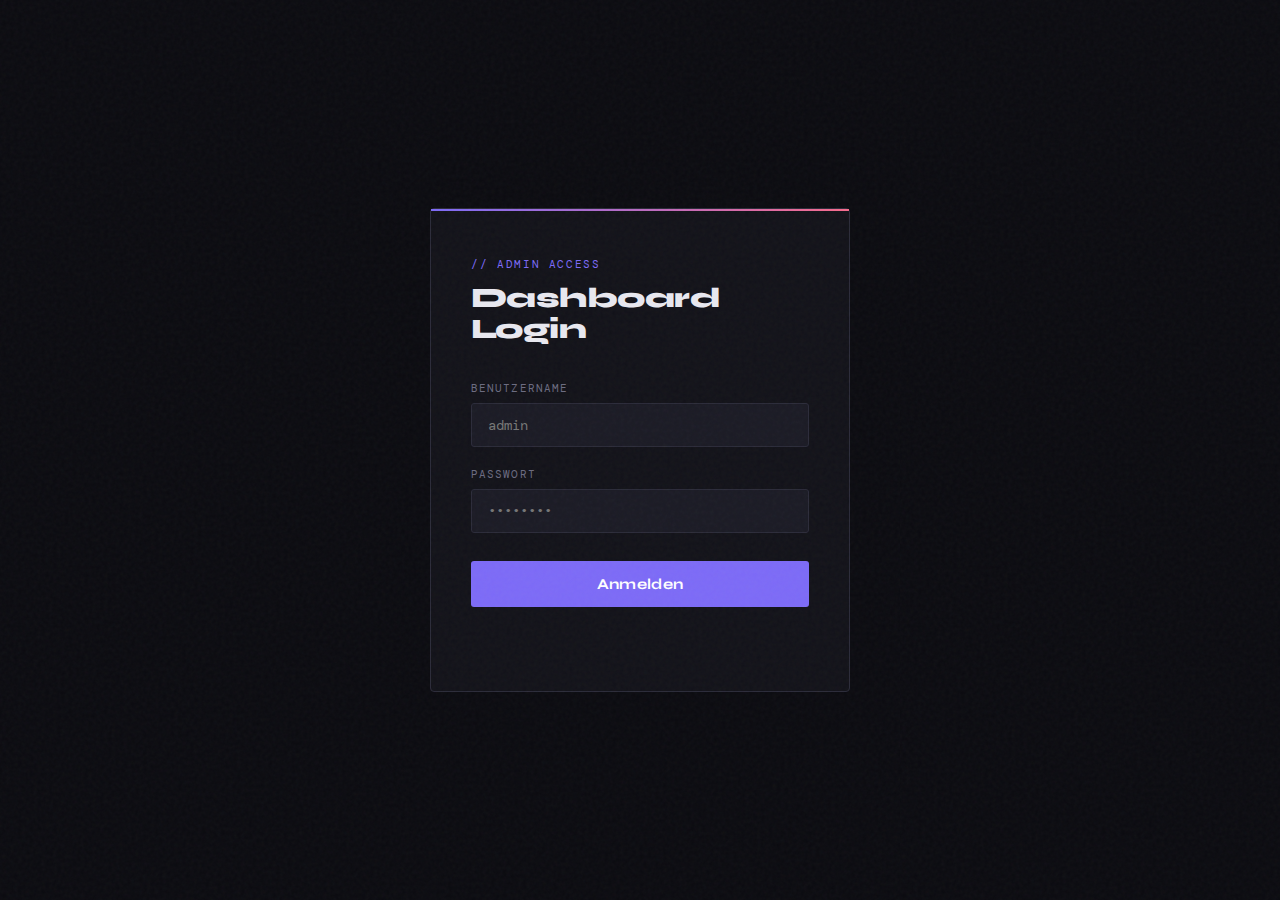
<file: Portfolio/admin-dashboard.html>
<!DOCTYPE html>
<html lang="de">
<head>
  <meta charset="UTF-8" />
  <meta name="viewport" content="width=device-width, initial-scale=1.0" />
  <title>Admin Dashboard</title>
  <link rel="preconnect" href="https://fonts.googleapis.com" />
  <link rel="preconnect" href="https://fonts.gstatic.com" crossorigin />
  <link href="https://fonts.googleapis.com/css2?family=DM+Mono:wght@400;500&family=Syne:wght@400;600;700;800&display=swap" rel="stylesheet" />

  <style>
    :root {
      --bg: #0a0a0f;
      --surface: #111118;
      --surface2: #1a1a24;
      --border: #2a2a38;
      --accent: #7c6af7;
      --accent2: #f76a8c;
      --text: #e8e8f0;
      --muted: #6b6b80;
      --success: #4ade80;
      --danger: #f76a8c;
      --mono: 'DM Mono', monospace;
      --sans: 'Syne', sans-serif;
    }

    *, *::before, *::after { box-sizing: border-box; margin: 0; padding: 0; }

    body {
      font-family: var(--sans);
      background: var(--bg);
      color: var(--text);
      min-height: 100vh;
      overflow-x: hidden;
    }

    /* ─── NOISE OVERLAY ─── */
    body::before {
      content: '';
      position: fixed; inset: 0;
      background-image: url("data:image/svg+xml,%3Csvg viewBox='0 0 256 256' xmlns='http://www.w3.org/2000/svg'%3E%3Cfilter id='noise'%3E%3CfeTurbulence type='fractalNoise' baseFrequency='0.9' numOctaves='4' stitchTiles='stitch'/%3E%3C/filter%3E%3Crect width='100%25' height='100%25' filter='url(%23noise)' opacity='0.04'/%3E%3C/svg%3E");
      pointer-events: none; z-index: 9999;
    }

    /* ─── LOGIN SCREEN ─── */
    #login-screen {
      position: fixed; inset: 0;
      display: flex; align-items: center; justify-content: center;
      background: var(--bg);
      z-index: 100;
      transition: opacity 0.6s ease, transform 0.6s ease;
    }
    #login-screen.hidden {
      opacity: 0; transform: scale(1.04); pointer-events: none;
    }

    .login-card {
      width: 100%; max-width: 420px;
      padding: 48px 40px;
      background: var(--surface);
      border: 1px solid var(--border);
      border-radius: 4px;
      position: relative;
      animation: fadeUp 0.7s ease both;
    }
    .login-card::before {
      content: '';
      position: absolute; top: 0; left: 0; right: 0; height: 2px;
      background: linear-gradient(90deg, var(--accent), var(--accent2));
    }

    @keyframes fadeUp {
      from { opacity: 0; transform: translateY(24px); }
      to   { opacity: 1; transform: translateY(0); }
    }

    .login-tag {
      font-family: var(--mono);
      font-size: 11px;
      letter-spacing: 0.15em;
      color: var(--accent);
      text-transform: uppercase;
      margin-bottom: 12px;
    }
    .login-title {
      font-size: 28px; font-weight: 800;
      line-height: 1.1; margin-bottom: 36px;
      letter-spacing: -0.02em;
    }

    .field { margin-bottom: 20px; }
    .field label {
      display: block;
      font-family: var(--mono); font-size: 11px;
      letter-spacing: 0.1em; text-transform: uppercase;
      color: var(--muted); margin-bottom: 8px;
    }
    .field input {
      width: 100%; padding: 12px 16px;
      background: var(--surface2); border: 1px solid var(--border);
      border-radius: 3px; color: var(--text);
      font-family: var(--mono); font-size: 14px;
      outline: none; transition: border-color 0.2s;
    }
    .field input:focus { border-color: var(--accent); }

    .btn-primary {
      width: 100%; padding: 14px;
      background: var(--accent); border: none;
      border-radius: 3px; color: #fff;
      font-family: var(--sans); font-size: 15px; font-weight: 700;
      cursor: pointer; letter-spacing: 0.02em;
      transition: background 0.2s, transform 0.1s;
      margin-top: 8px;
    }
    .btn-primary:hover { background: #9385f9; }
    .btn-primary:active { transform: scale(0.98); }
    .btn-primary:disabled { opacity: 0.5; cursor: not-allowed; }

    #login-error {
      font-family: var(--mono); font-size: 12px;
      color: var(--danger); margin-top: 16px;
      text-align: center; min-height: 20px;
    }

    /* ─── DASHBOARD ─── */
    #dashboard {
      display: none;
      min-height: 100vh;
      animation: fadeIn 0.5s ease both;
    }
    #dashboard.visible { display: block; }

    @keyframes fadeIn {
      from { opacity: 0; } to { opacity: 1; }
    }

    /* ─── HEADER ─── */
    header {
      position: sticky; top: 0; z-index: 50;
      background: rgba(10,10,15,0.85);
      backdrop-filter: blur(12px);
      border-bottom: 1px solid var(--border);
      padding: 0 32px;
      display: flex; align-items: center; justify-content: space-between;
      height: 64px;
    }
    .header-logo {
      font-size: 18px; font-weight: 800;
      letter-spacing: -0.03em;
      display: flex; align-items: center; gap: 10px;
    }
    .logo-dot {
      width: 8px; height: 8px; border-radius: 50%;
      background: var(--accent);
      box-shadow: 0 0 8px var(--accent);
      animation: pulse 2s ease infinite;
    }
    @keyframes pulse {
      0%,100% { opacity: 1; } 50% { opacity: 0.4; }
    }
    .header-right { display: flex; align-items: center; gap: 16px; }
    .header-user {
      font-family: var(--mono); font-size: 12px;
      color: var(--muted); letter-spacing: 0.05em;
    }
    .btn-logout {
      padding: 7px 16px;
      background: transparent; border: 1px solid var(--border);
      border-radius: 3px; color: var(--muted);
      font-family: var(--mono); font-size: 12px;
      cursor: pointer; letter-spacing: 0.05em;
      transition: border-color 0.2s, color 0.2s;
    }
    .btn-logout:hover { border-color: var(--danger); color: var(--danger); }

    /* ─── MAIN LAYOUT ─── */
    main { max-width: 1200px; margin: 0 auto; padding: 40px 32px; }

    /* ─── STATS ROW ─── */
    .stats-row {
      display: grid; grid-template-columns: repeat(3, 1fr);
      gap: 16px; margin-bottom: 40px;
    }
    .stat-card {
      background: var(--surface); border: 1px solid var(--border);
      border-radius: 4px; padding: 24px 28px;
      position: relative; overflow: hidden;
      animation: fadeUp 0.5s ease both;
    }
    .stat-card:nth-child(1) { animation-delay: 0.05s; }
    .stat-card:nth-child(2) { animation-delay: 0.1s; }
    .stat-card:nth-child(3) { animation-delay: 0.15s; }
    .stat-card::after {
      content: '';
      position: absolute; bottom: 0; left: 0; right: 0; height: 1px;
      background: linear-gradient(90deg, transparent, var(--accent), transparent);
      opacity: 0.4;
    }
    .stat-label {
      font-family: var(--mono); font-size: 11px;
      letter-spacing: 0.12em; text-transform: uppercase;
      color: var(--muted); margin-bottom: 10px;
    }
    .stat-value {
      font-size: 40px; font-weight: 800;
      letter-spacing: -0.04em; line-height: 1;
      background: linear-gradient(135deg, var(--text), var(--muted));
      -webkit-background-clip: text; -webkit-text-fill-color: transparent;
      background-clip: text;
    }

    /* ─── MESSAGES PANEL ─── */
    .panel-header {
      display: flex; align-items: center; justify-content: space-between;
      margin-bottom: 20px;
    }
    .panel-title {
      font-size: 20px; font-weight: 700; letter-spacing: -0.02em;
    }
    .panel-actions { display: flex; gap: 12px; align-items: center; }

    .search-box {
      padding: 8px 14px;
      background: var(--surface2); border: 1px solid var(--border);
      border-radius: 3px; color: var(--text);
      font-family: var(--mono); font-size: 13px;
      outline: none; width: 220px;
      transition: border-color 0.2s;
    }
    .search-box:focus { border-color: var(--accent); }
    .search-box::placeholder { color: var(--muted); }

    .btn-refresh {
      padding: 8px 16px;
      background: var(--surface2); border: 1px solid var(--border);
      border-radius: 3px; color: var(--text);
      font-family: var(--mono); font-size: 12px;
      cursor: pointer; letter-spacing: 0.05em;
      transition: border-color 0.2s, color 0.2s;
      display: flex; align-items: center; gap: 6px;
    }
    .btn-refresh:hover { border-color: var(--accent); color: var(--accent); }
    .btn-refresh svg { width: 14px; height: 14px; }

    /* ─── MESSAGES TABLE ─── */
    .messages-container {
      background: var(--surface); border: 1px solid var(--border);
      border-radius: 4px; overflow: hidden;
      animation: fadeUp 0.5s ease 0.2s both;
    }

    #messages-list { width: 100%; }

    .message-item {
      border-bottom: 1px solid var(--border);
      transition: background 0.15s;
      cursor: pointer;
    }
    .message-item:last-child { border-bottom: none; }
    .message-item:hover { background: rgba(124,106,247,0.05); }

    .message-header {
      display: grid;
      grid-template-columns: 1fr 200px 160px 60px;
      align-items: center;
      padding: 16px 24px; gap: 16px;
    }
    .message-name { font-weight: 700; font-size: 15px; }
    .message-email {
      font-family: var(--mono); font-size: 12px;
      color: var(--muted); overflow: hidden;
      text-overflow: ellipsis; white-space: nowrap;
    }
    .message-date {
      font-family: var(--mono); font-size: 11px;
      color: var(--muted); letter-spacing: 0.03em;
    }

    .btn-delete {
      background: transparent; border: 1px solid transparent;
      border-radius: 3px; padding: 6px 10px;
      color: var(--muted); cursor: pointer; font-size: 16px;
      transition: border-color 0.2s, color 0.2s, background 0.2s;
      line-height: 1;
    }
    .btn-delete:hover {
      border-color: var(--danger); color: var(--danger);
      background: rgba(247,106,140,0.08);
    }

    /* ─── MESSAGE EXPAND ─── */
    .message-body {
      display: none; padding: 0 24px 20px;
      border-top: 1px solid var(--border);
      background: var(--surface2);
    }
    .message-body.open { display: block; }
    .message-body p {
      font-size: 14px; line-height: 1.7;
      color: #c8c8d8; padding-top: 16px;
      white-space: pre-wrap; word-break: break-word;
    }
    .message-body-label {
      font-family: var(--mono); font-size: 10px;
      letter-spacing: 0.15em; text-transform: uppercase;
      color: var(--muted); padding-top: 16px;
    }

    /* ─── EMPTY / LOADING ─── */
    .empty-state {
      text-align: center; padding: 64px 24px;
      color: var(--muted);
    }
    .empty-state .icon { font-size: 40px; margin-bottom: 16px; }
    .empty-state p { font-family: var(--mono); font-size: 13px; }

    .spinner {
      width: 28px; height: 28px; margin: 48px auto;
      border: 2px solid var(--border);
      border-top-color: var(--accent);
      border-radius: 50%;
      animation: spin 0.7s linear infinite;
      display: block;
    }
    @keyframes spin { to { transform: rotate(360deg); } }

    /* ─── TOAST ─── */
    #toast {
      position: fixed; bottom: 28px; right: 28px;
      background: var(--surface2); border: 1px solid var(--border);
      border-radius: 4px; padding: 14px 20px;
      font-family: var(--mono); font-size: 13px;
      color: var(--text); z-index: 200;
      transform: translateY(80px); opacity: 0;
      transition: transform 0.3s ease, opacity 0.3s ease;
      display: flex; align-items: center; gap: 10px;
    }
    #toast.show { transform: translateY(0); opacity: 1; }
    #toast.success { border-color: var(--success); color: var(--success); }
    #toast.error   { border-color: var(--danger);  color: var(--danger); }

    /* ─── CONFIG PANEL ─── */
    .config-banner {
      background: var(--surface2); border: 1px solid var(--border);
      border-radius: 4px; padding: 16px 24px;
      margin-bottom: 24px; font-family: var(--mono); font-size: 12px;
      color: var(--muted); display: flex; align-items: center; gap: 16px;
      flex-wrap: wrap;
    }
    .config-banner label { color: var(--accent); }
    .config-input {
      background: var(--bg); border: 1px solid var(--border);
      border-radius: 3px; padding: 6px 12px;
      color: var(--text); font-family: var(--mono); font-size: 12px;
      outline: none; width: 300px;
    }
    .config-input:focus { border-color: var(--accent); }
    .btn-save-config {
      padding: 6px 14px; background: var(--accent); border: none;
      border-radius: 3px; color: #fff; font-family: var(--mono);
      font-size: 12px; cursor: pointer; letter-spacing: 0.05em;
    }

    @media (max-width: 700px) {
      .stats-row { grid-template-columns: 1fr; }
      .message-header { grid-template-columns: 1fr 60px; }
      .message-email, .message-date { display: none; }
      .config-input { width: 100%; }
      main { padding: 24px 16px; }
      header { padding: 0 16px; }
    }
  </style>
</head>
<body>

<!-- ────────────────────── LOGIN ────────────────────── -->
<div id="login-screen">
  <div class="login-card">
    <div class="login-tag">// admin access</div>
    <h1 class="login-title">Dashboard<br/>Login</h1>

    <div class="field">
      <label>Benutzername</label>
      <input type="text" id="username" placeholder="admin" autocomplete="username" />
    </div>
    <div class="field">
      <label>Passwort</label>
      <input type="password" id="password" placeholder="••••••••" autocomplete="current-password" />
    </div>

    <button class="btn-primary" id="login-btn" onclick="doLogin()">Anmelden</button>
    <div id="login-error"></div>
  </div>
</div>

<!-- ────────────────────── DASHBOARD ────────────────────── -->
<div id="dashboard">
  <header>
    <div class="header-logo">
      <div class="logo-dot"></div>
      Admin Panel
    </div>
    <div class="header-right">
      <span class="header-user" id="header-user"></span>
      <button class="btn-logout" onclick="doLogout()">Abmelden</button>
    </div>
  </header>

  <main>
    <!-- API-URL Konfiguration -->
    <div class="config-banner">
      <label>API BASE URL</label>
      <input class="config-input" id="api-url-input" value="http://localhost:8080" placeholder="https://api.deinedomain.de" />
      <button class="btn-save-config" onclick="saveApiUrl()">Speichern</button>
    </div>

    <!-- Stats -->
    <div class="stats-row">
      <div class="stat-card">
        <div class="stat-label">Nachrichten gesamt</div>
        <div class="stat-value" id="stat-total">—</div>
      </div>
      <div class="stat-card">
        <div class="stat-label">Heute eingegangen</div>
        <div class="stat-value" id="stat-today">—</div>
      </div>
      <div class="stat-card">
        <div class="stat-label">Letzte 7 Tage</div>
        <div class="stat-value" id="stat-week">—</div>
      </div>
    </div>

    <!-- Messages -->
    <div class="panel-header">
      <h2 class="panel-title">Kontaktanfragen</h2>
      <div class="panel-actions">
        <input class="search-box" id="search-input" placeholder="Name oder E-Mail suchen…" oninput="filterMessages()" />
        <button class="btn-refresh" onclick="loadMessages()">
          <svg viewBox="0 0 24 24" fill="none" stroke="currentColor" stroke-width="2">
            <path d="M23 4v6h-6M1 20v-6h6"/>
            <path d="M3.51 9a9 9 0 0114.85-3.36L23 10M1 14l4.64 4.36A9 9 0 0020.49 15"/>
          </svg>
          Aktualisieren
        </button>
      </div>
    </div>

    <div class="messages-container">
      <div id="messages-list"></div>
    </div>
  </main>
</div>

<div id="toast"></div>

<script>
// ─────────────────────────────────────────
//  CONFIG
// ─────────────────────────────────────────
let API_BASE = localStorage.getItem('api_base') || 'http://localhost:8080';
let JWT_TOKEN = null;
let allMessages = [];

function saveApiUrl() {
  API_BASE = document.getElementById('api-url-input').value.trim().replace(/\/$/, '');
  localStorage.setItem('api_base', API_BASE);
  showToast('API URL gespeichert', 'success');
  if (JWT_TOKEN) loadMessages();
}

// ─────────────────────────────────────────
//  AUTH
// ─────────────────────────────────────────
async function doLogin() {
  const btn = document.getElementById('login-btn');
  const errorEl = document.getElementById('login-error');
  const username = document.getElementById('username').value.trim();
  const password = document.getElementById('password').value;

  errorEl.textContent = '';
  if (!username || !password) {
    errorEl.textContent = 'Bitte alle Felder ausfüllen.';
    return;
  }

  btn.disabled = true;
  btn.textContent = 'Anmelden…';

  try {
    const res = await fetch(`${API_BASE}/api/admin/login`, {
      method: 'POST',
      headers: { 'Content-Type': 'application/json' },
      body: JSON.stringify({ username, password })
    });

    if (!res.ok) {
      const data = await res.json().catch(() => ({}));
      throw new Error(data.error || 'Ungültige Anmeldedaten');
    }

    const data = await res.json();
    JWT_TOKEN = data.token;
    sessionStorage.setItem('jwt', JWT_TOKEN);
    sessionStorage.setItem('admin_user', username);

    // UI transition
    document.getElementById('header-user').textContent = username;
    document.getElementById('api-url-input').value = API_BASE;
    document.getElementById('login-screen').classList.add('hidden');
    document.getElementById('dashboard').classList.add('visible');

    loadMessages();
  } catch (err) {
    errorEl.textContent = err.message || 'Verbindungsfehler – Backend erreichbar?';
  } finally {
    btn.disabled = false;
    btn.textContent = 'Anmelden';
  }
}

function doLogout() {
  JWT_TOKEN = null;
  sessionStorage.clear();
  document.getElementById('login-screen').classList.remove('hidden');
  document.getElementById('dashboard').classList.remove('visible');
  document.getElementById('username').value = '';
  document.getElementById('password').value = '';
  document.getElementById('login-error').textContent = '';
  allMessages = [];
}

// Re-attach on Enter key
document.addEventListener('DOMContentLoaded', () => {
  document.getElementById('api-url-input').value = API_BASE;

  ['username', 'password'].forEach(id => {
    document.getElementById(id).addEventListener('keydown', e => {
      if (e.key === 'Enter') doLogin();
    });
  });

  // restore session
  const saved = sessionStorage.getItem('jwt');
  if (saved) {
    JWT_TOKEN = saved;
    const user = sessionStorage.getItem('admin_user') || 'admin';
    document.getElementById('header-user').textContent = user;
    document.getElementById('api-url-input').value = API_BASE;
    document.getElementById('login-screen').classList.add('hidden');
    document.getElementById('dashboard').classList.add('visible');
    loadMessages();
  }
});

// ─────────────────────────────────────────
//  MESSAGES
// ─────────────────────────────────────────
async function loadMessages() {
  const list = document.getElementById('messages-list');
  list.innerHTML = '<span class="spinner"></span>';

  try {
    const res = await fetch(`${API_BASE}/api/contact`, {
      headers: { 'Authorization': `Bearer ${JWT_TOKEN}` }
    });

    if (res.status === 401 || res.status === 403) {
      doLogout();
      showToast('Sitzung abgelaufen – bitte erneut anmelden', 'error');
      return;
    }
    if (!res.ok) throw new Error('Ladefehler ' + res.status);

    allMessages = await res.json();
    updateStats(allMessages);
    renderMessages(allMessages);
  } catch (err) {
    list.innerHTML = `
      <div class="empty-state">
        <div class="icon">⚡</div>
        <p>Fehler: ${err.message}</p>
      </div>`;
    showToast(err.message, 'error');
  }
}

function updateStats(msgs) {
  const now = new Date();
  const todayStart = new Date(now.getFullYear(), now.getMonth(), now.getDate());
  const weekStart  = new Date(todayStart - 6 * 86400000);

  document.getElementById('stat-total').textContent = msgs.length;
  document.getElementById('stat-today').textContent = msgs.filter(m => new Date(m.createdAt) >= todayStart).length;
  document.getElementById('stat-week').textContent  = msgs.filter(m => new Date(m.createdAt) >= weekStart).length;
}

function renderMessages(msgs) {
  const list = document.getElementById('messages-list');

  if (!msgs.length) {
    list.innerHTML = `
      <div class="empty-state">
        <div class="icon">✉️</div>
        <p>Keine Nachrichten vorhanden.</p>
      </div>`;
    return;
  }

  // sort newest first
  const sorted = [...msgs].sort((a, b) => new Date(b.createdAt) - new Date(a.createdAt));

  list.innerHTML = sorted.map(m => `
    <div class="message-item" id="msg-${m.id}">
      <div class="message-header" onclick="toggleBody(${m.id})">
        <div>
          <div class="message-name">${escHtml(m.name)}</div>
        </div>
        <div class="message-email">${escHtml(m.email)}</div>
        <div class="message-date">${formatDate(m.createdAt)}</div>
        <button class="btn-delete" title="Löschen" onclick="deleteMessage(event, ${m.id})">✕</button>
      </div>
      <div class="message-body" id="body-${m.id}">
        <div class="message-body-label">E-Mail: ${escHtml(m.email)}</div>
        <p>${escHtml(m.message)}</p>
      </div>
    </div>
  `).join('');
}

function toggleBody(id) {
  const body = document.getElementById(`body-${id}`);
  body.classList.toggle('open');
}

async function deleteMessage(e, id) {
  e.stopPropagation();
  if (!confirm('Nachricht wirklich löschen?')) return;

  try {
    const res = await fetch(`${API_BASE}/api/contact/${id}`, {
      method: 'DELETE',
      headers: { 'Authorization': `Bearer ${JWT_TOKEN}` }
    });

    if (res.status === 401 || res.status === 403) {
      doLogout();
      showToast('Sitzung abgelaufen', 'error');
      return;
    }
    if (!res.ok) {
      const data = await res.json().catch(() => ({}));
      throw new Error(data.message || 'Löschfehler');
    }

    // remove from DOM and local array
    document.getElementById(`msg-${id}`)?.remove();
    allMessages = allMessages.filter(m => m.id !== id);
    updateStats(allMessages);

    if (!document.querySelector('.message-item')) {
      document.getElementById('messages-list').innerHTML = `
        <div class="empty-state">
          <div class="icon">✉️</div>
          <p>Keine Nachrichten vorhanden.</p>
        </div>`;
    }

    showToast('Nachricht gelöscht', 'success');
  } catch (err) {
    showToast(err.message, 'error');
  }
}

// ─────────────────────────────────────────
//  SEARCH
// ─────────────────────────────────────────
function filterMessages() {
  const q = document.getElementById('search-input').value.toLowerCase();
  const filtered = allMessages.filter(m =>
    m.name.toLowerCase().includes(q) ||
    m.email.toLowerCase().includes(q) ||
    (m.message && m.message.toLowerCase().includes(q))
  );
  renderMessages(filtered);
}

// ─────────────────────────────────────────
//  UTILS
// ─────────────────────────────────────────
function formatDate(iso) {
  if (!iso) return '—';
  const d = new Date(iso);
  return d.toLocaleDateString('de-DE', { day: '2-digit', month: '2-digit', year: '2-digit' })
       + ' ' + d.toLocaleTimeString('de-DE', { hour: '2-digit', minute: '2-digit' });
}

function escHtml(str = '') {
  return str.replace(/&/g,'&amp;').replace(/</g,'&lt;').replace(/>/g,'&gt;')
            .replace(/"/g,'&quot;').replace(/'/g,'&#39;');
}

let toastTimer;
function showToast(msg, type = '') {
  const t = document.getElementById('toast');
  t.textContent = msg;
  t.className = 'show ' + type;
  clearTimeout(toastTimer);
  toastTimer = setTimeout(() => { t.className = ''; }, 3500);
}
</script>
</body>
</html>
</file>
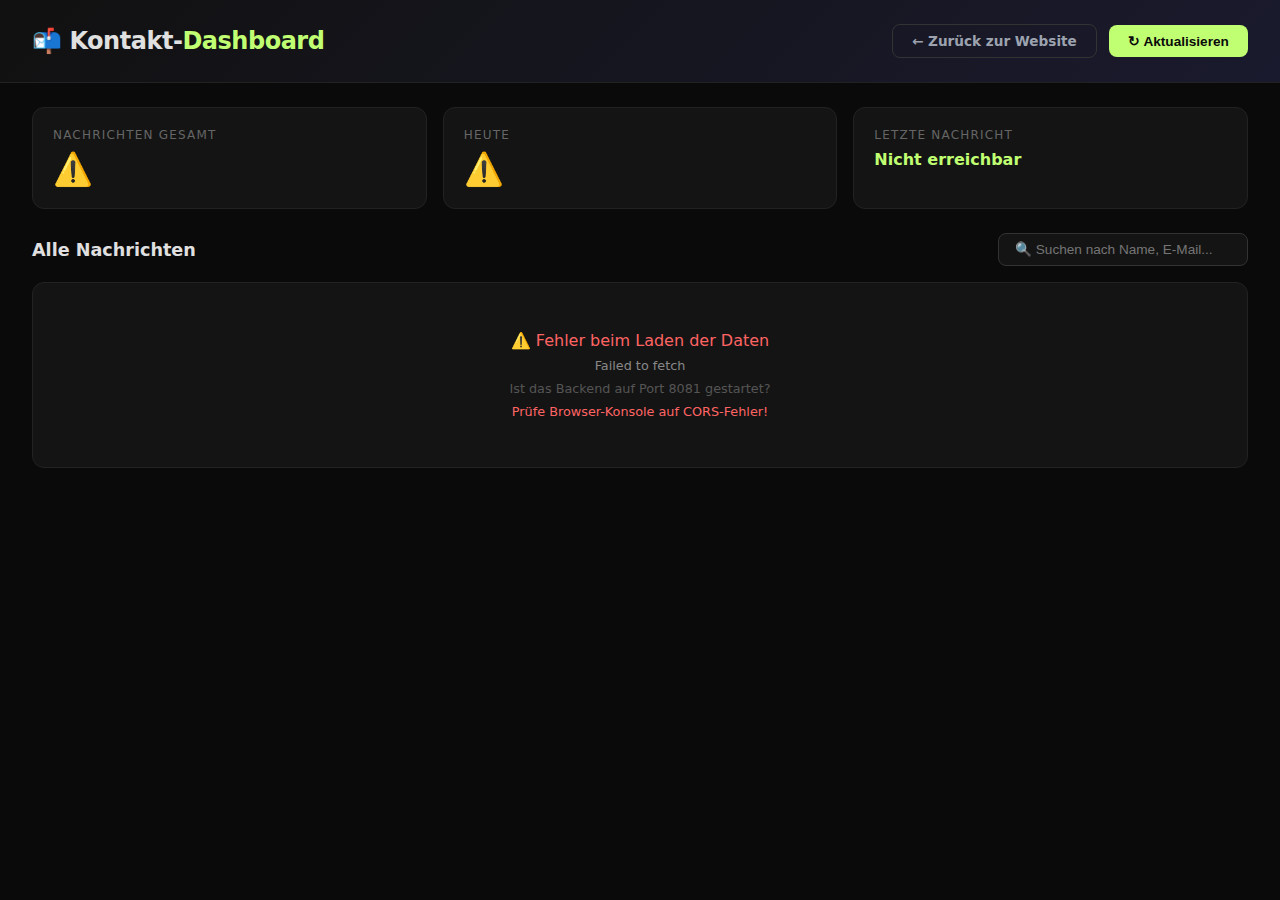
<file: Portfolio/dashboard.html>
<!DOCTYPE html>
<html lang="de">
<head>
    <meta charset="UTF-8">
    <meta name="viewport" content="width=device-width, initial-scale=1.0">
    <title>Kontakt-Dashboard</title>
    <style>
        * { margin: 0; padding: 0; box-sizing: border-box; }
        body {
            font-family: 'Segoe UI', system-ui, -apple-system, sans-serif;
            background: #0a0a0a;
            color: #e0e0e0;
            min-height: 100vh;
        }
        .header {
            background: linear-gradient(135deg, #111 0%, #1a1a2e 100%);
            border-bottom: 1px solid #222;
            padding: 1.5rem 2rem;
            display: flex;
            justify-content: space-between;
            align-items: center;
            flex-wrap: wrap;
            gap: 1rem;
        }
        .header h1 {
            font-size: 1.5rem;
            font-weight: 700;
            letter-spacing: -0.02em;
        }
        .header h1 span { color: #C1FF72; }
        .header-actions {
            display: flex;
            gap: 0.75rem;
            align-items: center;
        }
        .btn {
            padding: 0.5rem 1.2rem;
            border-radius: 8px;
            border: none;
            cursor: pointer;
            font-size: 0.85rem;
            font-weight: 600;
            transition: all 0.2s;
            display: inline-flex;
            align-items: center;
            gap: 0.4rem;
        }
        .btn-refresh {
            background: #C1FF72;
            color: #0a0a0a;
        }
        .btn-refresh:hover { background: #a8e65c; transform: translateY(-1px); }
        .btn-delete {
            background: transparent;
            color: #ff6464;
            border: 1px solid #ff6464;
        }
        .btn-delete:hover { background: rgba(255, 100, 100, 0.1); }
        .btn-back {
            background: transparent;
            color: #9ca3af;
            border: 1px solid #333;
            text-decoration: none;
        }
        .btn-back:hover { border-color: #C1FF72; color: #C1FF72; }
        .stats {
            display: grid;
            grid-template-columns: repeat(auto-fit, minmax(200px, 1fr));
            gap: 1rem;
            padding: 1.5rem 2rem;
        }
        .stat-card {
            background: #141414;
            border: 1px solid #222;
            border-radius: 12px;
            padding: 1.25rem;
            transition: border-color 0.3s;
        }
        .stat-card:hover { border-color: #C1FF72; }
        .stat-label {
            font-size: 0.75rem;
            text-transform: uppercase;
            letter-spacing: 0.1em;
            color: #666;
            margin-bottom: 0.5rem;
        }
        .stat-value {
            font-size: 2rem;
            font-weight: 700;
            color: #C1FF72;
        }
        .stat-sub {
            font-size: 0.8rem;
            color: #555;
            margin-top: 0.25rem;
        }
        .table-container {
            padding: 0 2rem 2rem;
        }
        .table-header {
            display: flex;
            justify-content: space-between;
            align-items: center;
            margin-bottom: 1rem;
            flex-wrap: wrap;
            gap: 0.75rem;
        }
        .table-header h2 {
            font-size: 1.1rem;
            font-weight: 600;
        }
        .search-box {
            background: #141414;
            border: 1px solid #333;
            border-radius: 8px;
            padding: 0.5rem 1rem;
            color: #e0e0e0;
            font-size: 0.85rem;
            width: 250px;
            transition: border-color 0.3s;
        }
        .search-box:focus {
            outline: none;
            border-color: #C1FF72;
        }
        .table-wrap {
            background: #141414;
            border: 1px solid #222;
            border-radius: 12px;
            overflow: hidden;
        }
        table {
            width: 100%;
            border-collapse: collapse;
        }
        thead th {
            background: #1a1a1a;
            padding: 0.85rem 1rem;
            text-align: left;
            font-size: 0.75rem;
            text-transform: uppercase;
            letter-spacing: 0.1em;
            color: #666;
            border-bottom: 1px solid #222;
            cursor: pointer;
            user-select: none;
            white-space: nowrap;
        }
        thead th:hover { color: #C1FF72; }
        thead th .sort-icon { margin-left: 0.3rem; font-size: 0.65rem; }
        tbody tr {
            border-bottom: 1px solid #1a1a1a;
            transition: background 0.2s;
        }
        tbody tr:hover { background: rgba(193, 255, 114, 0.03); }
        tbody tr:last-child { border-bottom: none; }
        tbody td {
            padding: 0.85rem 1rem;
            font-size: 0.875rem;
            vertical-align: top;
        }
        .col-id { width: 60px; color: #555; font-family: monospace; }
        .col-name { width: 150px; font-weight: 600; color: #fff; }
        .col-email { width: 200px; }
        .col-email a { color: #C1FF72; text-decoration: none; }
        .col-email a:hover { text-decoration: underline; }
        .col-message { min-width: 300px; color: #aaa; line-height: 1.5; }
        .col-date { width: 160px; color: #666; white-space: nowrap; font-size: 0.8rem; }
        .message-preview {
            max-height: 60px;
            overflow: hidden;
            cursor: pointer;
            position: relative;
        }
        .message-preview.expanded { max-height: none; }
        .message-toggle {
            color: #C1FF72;
            font-size: 0.75rem;
            cursor: pointer;
            margin-top: 0.25rem;
            display: inline-block;
        }
        .empty-state {
            text-align: center;
            padding: 4rem 2rem;
            color: #555;
        }
        .empty-state svg { margin-bottom: 1rem; opacity: 0.3; }
        .empty-state h3 { font-size: 1.1rem; margin-bottom: 0.5rem; color: #777; }
        .empty-state p { font-size: 0.85rem; }
        .loading {
            text-align: center;
            padding: 3rem;
            color: #555;
        }
        .spinner {
            width: 32px;
            height: 32px;
            border: 3px solid #222;
            border-top: 3px solid #C1FF72;
            border-radius: 50%;
            animation: spin 0.8s linear infinite;
            margin: 0 auto 1rem;
        }
        @keyframes spin { to { transform: rotate(360deg); } }
        .error-state {
            text-align: center;
            padding: 3rem;
            color: #ff6464;
        }
        .badge {
            display: inline-block;
            padding: 0.2rem 0.6rem;
            border-radius: 20px;
            font-size: 0.7rem;
            font-weight: 600;
            background: rgba(193, 255, 114, 0.1);
            color: #C1FF72;
            border: 1px solid rgba(193, 255, 114, 0.2);
        }
        @media (max-width: 768px) {
            .header { padding: 1rem; }
            .stats { padding: 1rem; }
            .table-container { padding: 0 1rem 1rem; }
            .search-box { width: 100%; }
            .table-wrap { overflow-x: auto; }
            table { min-width: 700px; }
        }
        .modal-overlay {
            display: none;
            position: fixed;
            inset: 0;
            background: rgba(0,0,0,0.7);
            z-index: 1000;
            justify-content: center;
            align-items: center;
        }
        .modal-overlay.active { display: flex; }
        .modal {
            background: #1a1a1a;
            border: 1px solid #333;
            border-radius: 16px;
            padding: 2rem;
            max-width: 600px;
            width: 90%;
            max-height: 80vh;
            overflow-y: auto;
        }
        .modal h3 { margin-bottom: 1rem; font-size: 1.1rem; }
        .modal-field {
            margin-bottom: 1rem;
        }
        .modal-field label {
            display: block;
            font-size: 0.75rem;
            text-transform: uppercase;
            letter-spacing: 0.1em;
            color: #666;
            margin-bottom: 0.3rem;
        }
        .modal-field p {
            color: #ddd;
            line-height: 1.6;
            word-break: break-word;
        }
        .modal-close {
            margin-top: 1.5rem;
            background: #C1FF72;
            color: #0a0a0a;
            border: none;
            padding: 0.6rem 1.5rem;
            border-radius: 8px;
            font-weight: 600;
            cursor: pointer;
        }

        .btn-delete-row {
            background: transparent;
            color: #ff6464;
            border: 1px solid rgba(255,100,100,0.3);
            border-radius: 6px;
            padding: 0.3rem 0.6rem;
            font-size: 0.75rem;
            font-weight: 600;
            cursor: pointer;
            transition: all 0.2s;
            white-space: nowrap;
        }
        .btn-delete-row:hover {
            background: rgba(255,100,100,0.15);
            border-color: #ff6464;
        }
        .col-actions { width: 80px; text-align: center; }
        .modal-actions {
            display: flex;
            gap: 0.75rem;
            margin-top: 1.5rem;
            flex-wrap: wrap;
        }
        .modal-close {
            background: #C1FF72;
            color: #0a0a0a;
            border: none;
            padding: 0.6rem 1.5rem;
            border-radius: 8px;
            font-weight: 600;
            cursor: pointer;
            transition: background 0.2s;
        }
        .modal-close:hover { background: #a8e65c; }
        .modal-delete {
            background: transparent;
            color: #ff6464;
            border: 1px solid #ff6464;
            padding: 0.6rem 1.5rem;
            border-radius: 8px;
            font-weight: 600;
            cursor: pointer;
            transition: all 0.2s;
        }
        .modal-delete:hover { background: rgba(255,100,100,0.1); }
        /* Confirm dialog */
        .confirm-overlay {
            display: none;
            position: fixed;
            inset: 0;
            background: rgba(0,0,0,0.85);
            z-index: 2000;
            justify-content: center;
            align-items: center;
        }
        .confirm-overlay.active { display: flex; }
        .confirm-box {
            background: #1a1a1a;
            border: 1px solid #ff6464;
            border-radius: 16px;
            padding: 2rem;
            max-width: 380px;
            width: 90%;
            text-align: center;
        }
        .confirm-box h4 {
            font-size: 1.1rem;
            margin-bottom: 0.5rem;
            color: #ff6464;
        }
        .confirm-box p {
            color: #888;
            font-size: 0.875rem;
            margin-bottom: 1.5rem;
            line-height: 1.5;
        }
        .confirm-actions {
            display: flex;
            gap: 0.75rem;
            justify-content: center;
        }
        .confirm-cancel {
            background: transparent;
            color: #9ca3af;
            border: 1px solid #333;
            padding: 0.6rem 1.5rem;
            border-radius: 8px;
            font-weight: 600;
            cursor: pointer;
            transition: all 0.2s;
        }
        .confirm-cancel:hover { border-color: #9ca3af; color: #fff; }
        .confirm-confirm {
            background: #ff6464;
            color: #fff;
            border: none;
            padding: 0.6rem 1.5rem;
            border-radius: 8px;
            font-weight: 600;
            cursor: pointer;
            transition: background 0.2s;
        }
        .confirm-confirm:hover { background: #e04f4f; }
        .toast {
            position: fixed;
            bottom: 2rem;
            right: 2rem;
            padding: 0.85rem 1.5rem;
            border-radius: 10px;
            font-size: 0.875rem;
            font-weight: 600;
            z-index: 3000;
            opacity: 0;
            transform: translateY(10px);
            transition: all 0.3s ease;
            pointer-events: none;
        }
        .toast.show {
            opacity: 1;
            transform: translateY(0);
        }
        .toast.success {
            background: rgba(193,255,114,0.15);
            color: #C1FF72;
            border: 1px solid rgba(193,255,114,0.4);
        }
        .toast.error {
            background: rgba(255,100,100,0.15);
            color: #ff6464;
            border: 1px solid rgba(255,100,100,0.4);
        }
    </style>
</head>
<body>
    
    <!-- Confirm Delete Dialog -->
    <div class="confirm-overlay" id="confirmOverlay">
        <div class="confirm-box">
            <h4>🗑️ Nachricht löschen?</h4>
            <p id="confirmText">Diese Aktion kann nicht rückgängig gemacht werden.</p>
            <div class="confirm-actions">
                <button class="confirm-cancel" onclick="closeConfirm()">Abbrechen</button>
                <button class="confirm-confirm" id="confirmBtn">Löschen</button>
            </div>
        </div>
    </div>
    <!-- Toast notification -->
    <div class="toast" id="toast"></div>

    <header class="header">
        <h1>📬 Kontakt-<span>Dashboard</span></h1>
        <div class="header-actions">
            <a href="index.html" class="btn btn-back">← Zurück zur Website</a>
            <button class="btn btn-refresh" onclick="loadMessages()">↻ Aktualisieren</button>
        </div>
    </header>
    <div class="stats" id="stats">
        <div class="stat-card">
            <div class="stat-label">Nachrichten gesamt</div>
            <div class="stat-value" id="stat-total">–</div>
        </div>
        <div class="stat-card">
            <div class="stat-label">Heute</div>
            <div class="stat-value" id="stat-today">–</div>
        </div>
        <div class="stat-card">
            <div class="stat-label">Letzte Nachricht</div>
            <div class="stat-value" id="stat-latest" style="font-size:1rem;">–</div>
        </div>
    </div>
    <div class="table-container">
        <div class="table-header">
            <h2>Alle Nachrichten</h2>
            <input type="text" class="search-box" id="searchBox" placeholder="🔍 Suchen nach Name, E-Mail..." oninput="filterMessages()">
        </div>
        <div class="table-wrap">
            <div id="tableContent">
                <div class="loading">
                    <div class="spinner"></div>
                    <p>Nachrichten werden geladen...</p>
                </div>
            </div>
        </div>
    </div>
    <div class="modal-overlay" id="modal" onclick="if(event.target===this)closeModal()">
        <div class="modal">
            <h3>📩 Nachricht Details</h3>
            <div class="modal-field">
                <label>ID</label>
                <p id="modal-id"></p>
            </div>
            <div class="modal-field">
                <label>Name</label>
                <p id="modal-name"></p>
            </div>
            <div class="modal-field">
                <label>E-Mail</label>
                <p id="modal-email"></p>
            </div>
            <div class="modal-field">
                <label>Nachricht</label>
                <p id="modal-message"></p>
            </div>
            <div class="modal-field">
                <label>Datum</label>
                <p id="modal-date"></p>
            </div>
            <div class="modal-actions">
                <button class="modal-close" onclick="closeModal()">Schliessen</button>
                <button class="modal-delete" onclick="deleteFromModal()">🗑️ Löschen</button>
            </div>
        </div>
    </div>
    <script>
        const API_URL = 'http://localhost:8081/api/contact';
        let allMessages = [];
        let currentModalId = null;

        // ── LOAD ──────────────────────────────────────────────────────────────
        async function loadMessages() {
            const content = document.getElementById('tableContent');
            content.innerHTML = '<div class="loading"><div class="spinner"></div><p>Nachrichten werden geladen...</p></div>';
            try {
                const response = await fetch(API_URL, {
                    method: 'GET', mode: 'cors', credentials: 'omit',
                    headers: { 'Accept': 'application/json' }
                });
                if (!response.ok) throw new Error('Server-Fehler: ' + response.status);
                allMessages = await response.json();
                updateStats(allMessages);
                renderTable(allMessages);
            } catch (err) {
                content.innerHTML = `
                    <div class="error-state">
                        <p>⚠️ Fehler beim Laden der Daten</p>
                        <p style="font-size:0.8rem;margin-top:0.5rem;color:#888;">${err.message}</p>
                        <p style="font-size:0.8rem;margin-top:0.5rem;color:#555;">Ist das Backend auf Port 8081 gestartet?</p>
                        <p style="font-size:0.8rem;margin-top:0.5rem;color:#ff6464;">Prüfe Browser-Konsole auf CORS-Fehler!</p>
                    </div>`;
                document.getElementById('stat-total').textContent = '⚠️';
                document.getElementById('stat-today').textContent = '⚠️';
                document.getElementById('stat-latest').textContent = 'Nicht erreichbar';
            }
        }

        // ── STATS ─────────────────────────────────────────────────────────────
        function updateStats(messages) {
            document.getElementById('stat-total').textContent = messages.length;
            const today = new Date().toISOString().split('T')[0];
            const todayCount = messages.filter(m => m.createdAt && m.createdAt.startsWith(today)).length;
            document.getElementById('stat-today').textContent = todayCount;
            if (messages.length > 0) {
                const sorted = [...messages].sort((a, b) => new Date(b.createdAt) - new Date(a.createdAt));
                document.getElementById('stat-latest').textContent = formatDate(sorted[0].createdAt);
            } else {
                document.getElementById('stat-latest').textContent = 'Keine';
            }
        }

        // ── TABLE ─────────────────────────────────────────────────────────────
        function renderTable(messages) {
            const content = document.getElementById('tableContent');
            if (messages.length === 0) {
                content.innerHTML = `
                    <div class="empty-state">
                        <svg width="48" height="48" viewBox="0 0 24 24" fill="none" stroke="currentColor" stroke-width="1.5">
                            <rect x="2" y="4" width="20" height="16" rx="2"></rect>
                            <path d="m22 7-10 6L2 7"></path>
                        </svg>
                        <h3>Noch keine Nachrichten</h3>
                        <p>Sobald jemand das Kontaktformular ausfüllt, erscheinen die Daten hier.</p>
                    </div>`;
                return;
            }
            const sorted = [...messages].sort((a, b) => new Date(b.createdAt) - new Date(a.createdAt));
            let html = `
                <table>
                    <thead>
                        <tr>
                            <th class="col-id">#</th>
                            <th class="col-name">Name</th>
                            <th class="col-email">E-Mail</th>
                            <th class="col-message">Nachricht</th>
                            <th class="col-date">Datum</th>
                            <th class="col-actions">Aktion</th>
                        </tr>
                    </thead>
                    <tbody>`;
            sorted.forEach(msg => {
                const shortMessage = msg.message && msg.message.length > 120
                    ? msg.message.substring(0, 120) + '...'
                    : (msg.message || '');
                html += `
                    <tr onclick="openModal(${msg.id}, '${escapeJs(msg.name)}', '${escapeJs(msg.email)}', '${escapeJs(msg.message || '')}', '${msg.createdAt}')" style="cursor:pointer;">
                        <td class="col-id">${msg.id}</td>
                        <td class="col-name">${escapeHtml(msg.name)}</td>
                        <td class="col-email"><a href="mailto:${escapeHtml(msg.email)}" onclick="event.stopPropagation()">${escapeHtml(msg.email)}</a></td>
                        <td class="col-message">${escapeHtml(shortMessage)}</td>
                        <td class="col-date"><span class="badge">${formatDate(msg.createdAt)}</span></td>
                        <td class="col-actions">
                            <button class="btn-delete-row"
                                onclick="event.stopPropagation(); confirmDelete(${msg.id}, '${escapeJs(msg.name)}')"
                                title="Nachricht löschen">🗑️</button>
                        </td>
                    </tr>`;
            });
            html += '</tbody></table>';
            content.innerHTML = html;
        }

        // ── FILTER ────────────────────────────────────────────────────────────
        function filterMessages() {
            const query = document.getElementById('searchBox').value.toLowerCase();
            if (!query) { renderTable(allMessages); return; }
            const filtered = allMessages.filter(m =>
                (m.name && m.name.toLowerCase().includes(query)) ||
                (m.email && m.email.toLowerCase().includes(query)) ||
                (m.message && m.message.toLowerCase().includes(query))
            );
            renderTable(filtered);
        }

        // ── MODAL ─────────────────────────────────────────────────────────────
        function openModal(id, name, email, message, date) {
            currentModalId = id;
            document.getElementById('modal-id').textContent = '#' + id;
            document.getElementById('modal-name').textContent = name;
            document.getElementById('modal-email').textContent = email;
            document.getElementById('modal-message').textContent = message;
            document.getElementById('modal-date').textContent = formatDate(date);
            document.getElementById('modal').classList.add('active');
        }
        function closeModal() {
            document.getElementById('modal').classList.remove('active');
            currentModalId = null;
        }
        function deleteFromModal() {
            if (currentModalId === null) return;
            const name = document.getElementById('modal-name').textContent;
            closeModal();
            confirmDelete(currentModalId, name);
        }

        // ── DELETE ────────────────────────────────────────────────────────────
        function confirmDelete(id, name) {
            document.getElementById('confirmText').textContent =
                `Nachricht von "${name}" wirklich löschen? Diese Aktion kann nicht rückgängig gemacht werden.`;
            document.getElementById('confirmBtn').onclick = () => executeDelete(id);
            document.getElementById('confirmOverlay').classList.add('active');
        }
        function closeConfirm() {
            document.getElementById('confirmOverlay').classList.remove('active');
        }
        async function executeDelete(id) {
            closeConfirm();
            try {
                const response = await fetch(`${API_URL}/${id}`, {
                    method: 'DELETE', mode: 'cors', credentials: 'omit'
                });
                if (response.status === 204) {
                    // Remove from local array without reloading from server
                    allMessages = allMessages.filter(m => m.id !== id);
                    updateStats(allMessages);
                    renderTable(allMessages);
                    showToast('Nachricht erfolgreich gelöscht.', 'success');
                } else if (response.status === 404) {
                    showToast('Nachricht nicht gefunden.', 'error');
                } else {
                    showToast('Fehler beim Löschen. Bitte erneut versuchen.', 'error');
                }
            } catch (err) {
                showToast('Server nicht erreichbar.', 'error');
            }
        }

        // ── TOAST ─────────────────────────────────────────────────────────────
        let toastTimer = null;
        function showToast(message, type) {
            const toast = document.getElementById('toast');
            toast.textContent = message;
            toast.className = `toast ${type} show`;
            if (toastTimer) clearTimeout(toastTimer);
            toastTimer = setTimeout(() => { toast.classList.remove('show'); }, 3500);
        }

        // ── KEYBOARD ──────────────────────────────────────────────────────────
        document.addEventListener('keydown', e => {
            if (e.key === 'Escape') {
                closeModal();
                closeConfirm();
            }
        });

        // ── HELPERS ───────────────────────────────────────────────────────────
        function formatDate(dateStr) {
            if (!dateStr) return '–';
            return new Date(dateStr).toLocaleDateString('de-DE', {
                day: '2-digit', month: '2-digit', year: 'numeric',
                hour: '2-digit', minute: '2-digit'
            });
        }
        function escapeHtml(str) {
            if (!str) return '';
            return str.replace(/&/g, '&amp;').replace(/</g, '&lt;').replace(/>/g, '&gt;')
                      .replace(/"/g, '&quot;').replace(/'/g, '&#039;');
        }
        // For embedding in onclick attributes — escapes single quotes and backslashes
        function escapeJs(str) {
            if (!str) return '';
            return str.replace(/\\/g, '\\\\').replace(/'/g, "\\'").replace(/"/g, '\\"').replace(/\n/g, ' ');
        }

        loadMessages();
        setInterval(loadMessages, 30000);
    </script>
</body>
</html>
</file>
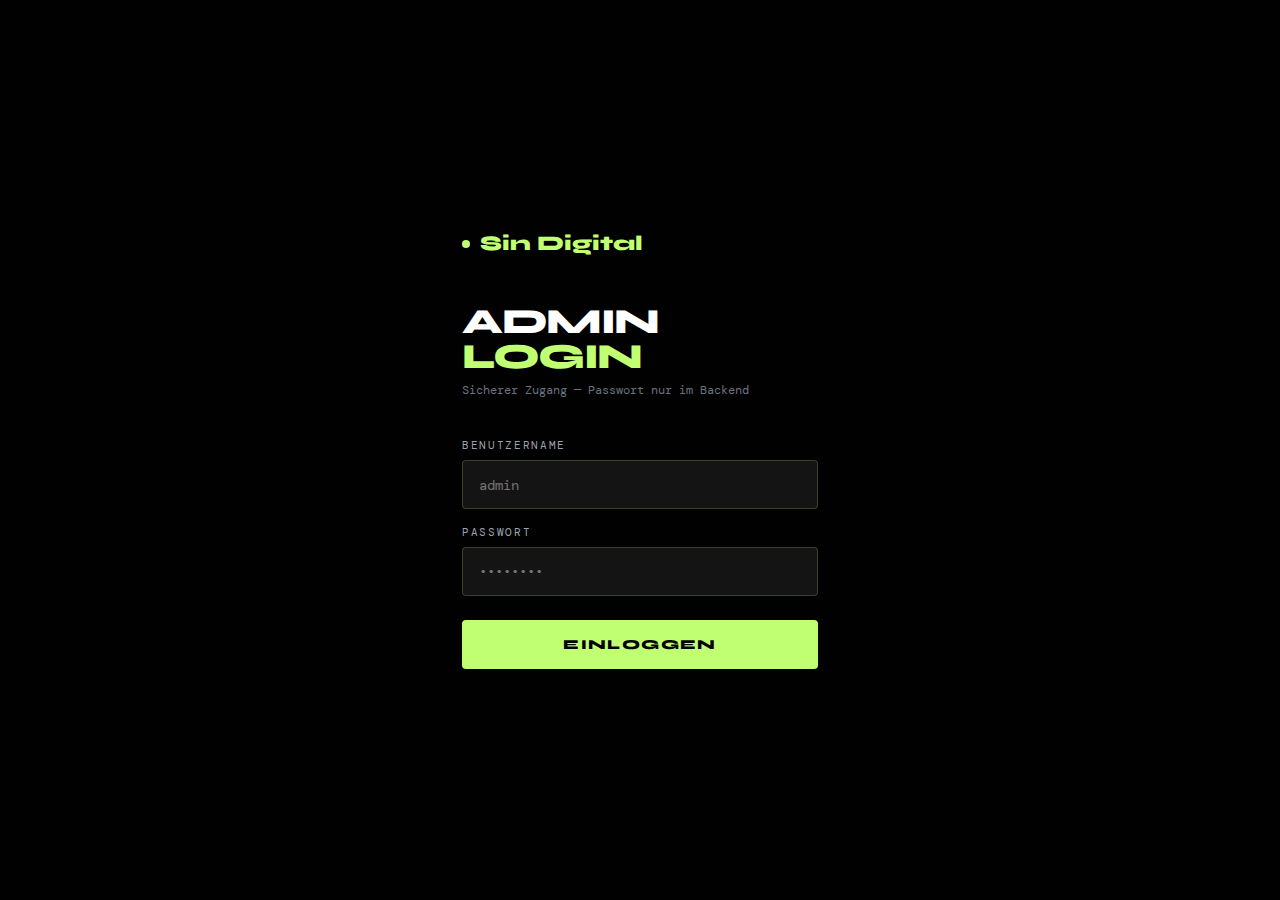
<file: Portfolio/Dashboard.html>
<!DOCTYPE html>
<html lang="de">
<head>
    <meta charset="UTF-8">
    <meta name="viewport" content="width=device-width, initial-scale=1.0">
    <title>Sin Digital — Admin Dashboard</title>
    <link rel="preconnect" href="https://fonts.googleapis.com">
    <link href="https://fonts.googleapis.com/css2?family=Syne:wght@400;700;800;900&family=DM+Mono:wght@300;400;500&display=swap" rel="stylesheet">
    <style>
        :root {
            --green: #C1FF72; --green-dim: rgba(193,255,114,0.12); --green-border: rgba(193,255,114,0.2);
            --bg: #010101; --bg2: #0c0c0c; --bg3: #141414;
            --text: #fff; --gray: #6b7280; --gray2: #9ca3af;
            --red: #ff4f4f; --red-dim: rgba(255,79,79,0.12);
        }
        *, *::before, *::after { box-sizing: border-box; margin: 0; padding: 0; }
        body { font-family: 'DM Mono', monospace; background: var(--bg); color: var(--text); min-height: 100vh; }

        #login-screen { position: fixed; inset: 0; background: var(--bg); display: flex; align-items: center; justify-content: center; z-index: 1000; transition: opacity 0.4s ease; }
        #login-screen.hidden { opacity: 0; pointer-events: none; }
        .login-box { width: 100%; max-width: 420px; padding: 2rem; }
        .login-logo { font-family: 'Syne', sans-serif; font-size: 1.3rem; font-weight: 900; color: var(--green); margin-bottom: 3rem; display: flex; align-items: center; gap: 0.6rem; }
        .login-logo::before { content: ''; width: 8px; height: 8px; background: var(--green); border-radius: 50%; }
        .login-title { font-family: 'Syne', sans-serif; font-size: 2.2rem; font-weight: 900; letter-spacing: -0.04em; line-height: 1; margin-bottom: 0.5rem; }
        .login-sub { color: var(--gray); font-size: 0.78rem; margin-bottom: 2.5rem; }
        .login-field { margin-bottom: 1rem; }
        .login-field label { display: block; font-size: 0.7rem; letter-spacing: 0.15em; text-transform: uppercase; color: var(--gray2); margin-bottom: 0.5rem; }
        .login-field input { width: 100%; background: var(--bg3); border: 1px solid var(--green-border); color: var(--text); font-family: 'DM Mono', monospace; font-size: 0.9rem; padding: 0.9rem 1rem; border-radius: 4px; outline: none; transition: border-color 0.3s; }
        .login-field input:focus { border-color: var(--green); }
        .login-btn { width: 100%; background: var(--green); color: #010101; font-family: 'Syne', sans-serif; font-size: 0.85rem; font-weight: 800; letter-spacing: 0.1em; text-transform: uppercase; border: none; padding: 1rem; border-radius: 4px; cursor: pointer; margin-top: 0.5rem; transition: background 0.2s, transform 0.1s; }
        .login-btn:hover { background: #d4ff99; }
        .login-btn:active { transform: scale(0.98); }
        .login-btn:disabled { opacity: 0.6; cursor: not-allowed; }
        .login-error { color: var(--red); font-size: 0.78rem; margin-top: 0.75rem; display: none; }

        #dashboard { display: none; min-height: 100vh; }
        #dashboard.visible { display: block; }

        .sidebar { position: fixed; top: 0; left: 0; width: 240px; height: 100vh; background: var(--bg2); border-right: 1px solid var(--green-border); display: flex; flex-direction: column; padding: 2rem 1.5rem; z-index: 100; }
        .sidebar-logo { font-family: 'Syne', sans-serif; font-size: 1.1rem; font-weight: 900; color: var(--green); margin-bottom: 3rem; display: flex; align-items: center; gap: 0.5rem; }
        .sidebar-logo::before { content: ''; width: 7px; height: 7px; background: var(--green); border-radius: 50%; }
        .sidebar-label { font-size: 0.6rem; letter-spacing: 0.2em; text-transform: uppercase; color: var(--gray); margin-bottom: 0.75rem; }
        .sidebar-nav { display: flex; flex-direction: column; gap: 0.25rem; flex: 1; }
        .nav-item { display: flex; align-items: center; gap: 0.75rem; padding: 0.65rem 0.85rem; border-radius: 4px; color: var(--gray2); font-size: 0.82rem; cursor: pointer; transition: all 0.2s; border: 1px solid transparent; }
        .nav-item:hover { color: var(--text); background: var(--bg3); }
        .nav-item.active { color: var(--green); background: var(--green-dim); border-color: var(--green-border); }
        .nav-item svg { width: 16px; height: 16px; flex-shrink: 0; }
        .nav-badge { margin-left: auto; background: var(--green); color: #010101; font-size: 0.6rem; font-weight: 700; padding: 0.15rem 0.45rem; border-radius: 50px; font-family: 'Syne', sans-serif; }
        .sidebar-bottom { padding-top: 1.5rem; border-top: 1px solid var(--green-border); }
        .logout-btn { display: flex; align-items: center; gap: 0.75rem; padding: 0.65rem 0.85rem; color: var(--gray); font-size: 0.82rem; cursor: pointer; border-radius: 4px; transition: all 0.2s; background: none; border: none; width: 100%; font-family: 'DM Mono', monospace; }
        .logout-btn:hover { color: var(--red); background: var(--red-dim); }
        .logout-btn svg { width: 16px; height: 16px; }

        .main { margin-left: 240px; padding: 2.5rem 3rem; min-height: 100vh; }
        .topbar { display: flex; align-items: center; justify-content: space-between; margin-bottom: 2.5rem; }
        .topbar-title { font-family: 'Syne', sans-serif; font-size: 1.8rem; font-weight: 900; letter-spacing: -0.04em; }
        .topbar-title span { color: var(--green); }
        .topbar-time { font-size: 0.72rem; color: var(--gray); }

        .stats-row { display: grid; grid-template-columns: repeat(4, 1fr); gap: 1px; background: var(--green-border); border: 1px solid var(--green-border); border-radius: 4px; overflow: hidden; margin-bottom: 2.5rem; }
        .stat-card { background: var(--bg2); padding: 1.5rem 1.75rem; }
        .stat-label { font-size: 0.65rem; letter-spacing: 0.2em; text-transform: uppercase; color: var(--gray); margin-bottom: 0.6rem; }
        .stat-value { font-family: 'Syne', sans-serif; font-size: 2rem; font-weight: 900; color: var(--green); letter-spacing: -0.04em; line-height: 1; }
        .stat-sub { font-size: 0.7rem; color: var(--gray); margin-top: 0.35rem; }

        .filters { display: flex; align-items: center; gap: 0.75rem; margin-bottom: 1.5rem; flex-wrap: wrap; }
        .filter-btn { background: none; border: 1px solid var(--green-border); color: var(--gray2); font-family: 'DM Mono', monospace; font-size: 0.72rem; letter-spacing: 0.1em; text-transform: uppercase; padding: 0.45rem 1rem; border-radius: 50px; cursor: pointer; transition: all 0.2s; }
        .filter-btn:hover { color: var(--text); border-color: rgba(193,255,114,0.5); }
        .filter-btn.active { background: var(--green-dim); color: var(--green); border-color: var(--green); }
        .search-box { margin-left: auto; position: relative; }
        .search-box input { background: var(--bg3); border: 1px solid var(--green-border); color: var(--text); font-family: 'DM Mono', monospace; font-size: 0.78rem; padding: 0.45rem 1rem 0.45rem 2.25rem; border-radius: 50px; outline: none; width: 220px; transition: border-color 0.3s; }
        .search-box input:focus { border-color: var(--green); }
        .search-box svg { position: absolute; left: 0.75rem; top: 50%; transform: translateY(-50%); width: 14px; height: 14px; color: var(--gray); }

        .messages-table { width: 100%; border-collapse: collapse; background: var(--bg2); border: 1px solid var(--green-border); border-radius: 4px; overflow: hidden; }
        .messages-table th { font-size: 0.62rem; letter-spacing: 0.2em; text-transform: uppercase; color: var(--gray); padding: 1rem 1.25rem; text-align: left; border-bottom: 1px solid var(--green-border); background: var(--bg3); font-weight: 500; }
        .messages-table td { padding: 1rem 1.25rem; border-bottom: 1px solid rgba(193,255,114,0.05); font-size: 0.82rem; vertical-align: top; }
        .messages-table tr:last-child td { border-bottom: none; }
        .messages-table tr { transition: background 0.15s; cursor: pointer; }
        .messages-table tr:hover td { background: rgba(193,255,114,0.03); }
        .msg-name { font-family: 'Syne', sans-serif; font-weight: 700; font-size: 0.85rem; color: var(--text); display: flex; align-items: center; gap: 0.5rem; }
        .unread-dot { width: 6px; height: 6px; background: var(--green); border-radius: 50%; flex-shrink: 0; }
        .msg-email { color: var(--gray2); font-size: 0.78rem; margin-top: 0.2rem; }
        .msg-preview { color: var(--gray2); font-size: 0.78rem; max-width: 320px; white-space: nowrap; overflow: hidden; text-overflow: ellipsis; }
        .msg-date { color: var(--gray); font-size: 0.72rem; white-space: nowrap; }
        .status-badge { display: inline-flex; align-items: center; font-size: 0.65rem; letter-spacing: 0.1em; text-transform: uppercase; padding: 0.25rem 0.6rem; border-radius: 50px; }
        .status-unread { background: var(--green-dim); color: var(--green); border: 1px solid var(--green-border); }
        .status-read { background: rgba(107,114,128,0.1); color: var(--gray2); border: 1px solid rgba(107,114,128,0.2); }
        .action-btns { display: flex; gap: 0.4rem; }
        .action-btn { background: none; border: 1px solid var(--green-border); color: var(--gray2); font-size: 0.7rem; padding: 0.3rem 0.6rem; border-radius: 3px; cursor: pointer; font-family: 'DM Mono', monospace; transition: all 0.2s; display: flex; align-items: center; gap: 0.3rem; }
        .action-btn:hover { color: var(--green); border-color: var(--green); }
        .action-btn.delete:hover { color: var(--red); border-color: var(--red); background: var(--red-dim); }
        .action-btn svg { width: 12px; height: 12px; }

        .empty-state { text-align: center; padding: 5rem 2rem; color: var(--gray); }
        .empty-state svg { width: 48px; height: 48px; margin: 0 auto 1rem; opacity: 0.3; display: block; }
        .empty-state p { font-size: 0.85rem; }
        .loading { text-align: center; padding: 4rem; color: var(--gray); font-size: 0.82rem; }
        .loading::after { content: ''; display: inline-block; width: 16px; height: 16px; border: 2px solid var(--green-border); border-top-color: var(--green); border-radius: 50%; animation: spin 0.8s linear infinite; margin-left: 0.75rem; vertical-align: middle; }
        @keyframes spin { to { transform: rotate(360deg); } }

        .modal-overlay { position: fixed; inset: 0; background: rgba(1,1,1,0.85); backdrop-filter: blur(6px); z-index: 500; display: flex; align-items: center; justify-content: center; opacity: 0; pointer-events: none; transition: opacity 0.25s; }
        .modal-overlay.open { opacity: 1; pointer-events: all; }
        .modal { background: var(--bg2); border: 1px solid var(--green-border); border-radius: 6px; padding: 2.5rem; width: 100%; max-width: 560px; max-height: 80vh; overflow-y: auto; transform: translateY(10px); transition: transform 0.25s; }
        .modal-overlay.open .modal { transform: translateY(0); }
        .modal-header { display: flex; align-items: flex-start; justify-content: space-between; margin-bottom: 1.75rem; gap: 1rem; }
        .modal-name { font-family: 'Syne', sans-serif; font-size: 1.3rem; font-weight: 900; letter-spacing: -0.03em; }
        .modal-email { color: var(--green); font-size: 0.78rem; margin-top: 0.25rem; }
        .modal-close { background: none; border: 1px solid var(--green-border); color: var(--gray2); width: 32px; height: 32px; border-radius: 4px; cursor: pointer; display: flex; align-items: center; justify-content: center; flex-shrink: 0; transition: all 0.2s; }
        .modal-close:hover { color: var(--red); border-color: var(--red); }
        .modal-close svg { width: 14px; height: 14px; }
        .modal-meta { display: flex; gap: 1.5rem; margin-bottom: 1.5rem; padding-bottom: 1.5rem; border-bottom: 1px solid var(--green-border); flex-wrap: wrap; }
        .modal-meta-item { font-size: 0.7rem; color: var(--gray); }
        .modal-meta-item span { display: block; color: var(--gray2); margin-top: 0.2rem; font-size: 0.78rem; }
        .modal-message { color: var(--gray2); font-size: 0.85rem; line-height: 1.9; white-space: pre-wrap; }
        .modal-actions { display: flex; gap: 0.75rem; margin-top: 2rem; padding-top: 1.5rem; border-top: 1px solid var(--green-border); }
        .modal-btn { flex: 1; padding: 0.75rem; border-radius: 4px; font-family: 'DM Mono', monospace; font-size: 0.75rem; letter-spacing: 0.08em; text-transform: uppercase; cursor: pointer; transition: all 0.2s; display: flex; align-items: center; justify-content: center; gap: 0.5rem; border: 1px solid; }
        .modal-btn svg { width: 14px; height: 14px; }
        .modal-btn-read { background: var(--green-dim); color: var(--green); border-color: var(--green-border); }
        .modal-btn-read:hover { background: rgba(193,255,114,0.2); }
        .modal-btn-delete { background: var(--red-dim); color: var(--red); border-color: rgba(255,79,79,0.3); }
        .modal-btn-delete:hover { background: rgba(255,79,79,0.2); }

        .toast { position: fixed; bottom: 2rem; right: 2rem; background: var(--bg3); border: 1px solid var(--green-border); color: var(--green); font-size: 0.8rem; padding: 0.85rem 1.25rem; border-radius: 4px; z-index: 2000; transform: translateY(10px); opacity: 0; transition: all 0.3s; pointer-events: none; }
        .toast.show { transform: translateY(0); opacity: 1; }
        .toast.error { border-color: rgba(255,79,79,0.3); color: var(--red); }

        ::-webkit-scrollbar { width: 6px; }
        ::-webkit-scrollbar-track { background: var(--bg); }
        ::-webkit-scrollbar-thumb { background: rgba(193,255,114,0.2); border-radius: 3px; }

        @media (max-width: 900px) { .sidebar { width: 200px; } .main { margin-left: 200px; padding: 2rem; } .stats-row { grid-template-columns: repeat(2, 1fr); } }
        @media (max-width: 680px) { .sidebar { display: none; } .main { margin-left: 0; padding: 1.5rem; } }
    </style>
</head>
<body>

<div id="login-screen">
    <div class="login-box">
        <div class="login-logo">Sin Digital</div>
        <h1 class="login-title">ADMIN<br><span style="color:var(--green)">LOGIN</span></h1>
        <p class="login-sub">Sicherer Zugang — Passwort nur im Backend</p>
        <div class="login-field">
            <label>Benutzername</label>
            <input type="text" id="login-user" placeholder="admin" autocomplete="username">
        </div>
        <div class="login-field">
            <label>Passwort</label>
            <input type="password" id="login-pass" placeholder="••••••••" autocomplete="current-password">
        </div>
        <p class="login-error" id="login-error"></p>
        <button class="login-btn" id="login-btn" onclick="doLogin()">Einloggen</button>
    </div>
</div>

<div id="dashboard">
    <aside class="sidebar">
        <div class="sidebar-logo">Sin Digital</div>
        <div class="sidebar-label">Navigation</div>
        <nav class="sidebar-nav">
            <div class="nav-item active" onclick="setFilter('all')">
                <svg viewBox="0 0 24 24" fill="none" stroke="currentColor" stroke-width="2"><path d="M4 4h16v2.172a2 2 0 0 1-.586 1.414L14 13v7l-4-2v-5L4.586 7.586A2 2 0 0 1 4 6.172V4z"/></svg>
                Alle Anfragen <span class="nav-badge" id="badge-all">0</span>
            </div>
            <div class="nav-item" onclick="setFilter('unread')">
                <svg viewBox="0 0 24 24" fill="none" stroke="currentColor" stroke-width="2"><circle cx="12" cy="12" r="10"/><line x1="12" y1="8" x2="12" y2="12"/><line x1="12" y1="16" x2="12.01" y2="16"/></svg>
                Ungelesen <span class="nav-badge" id="badge-unread">0</span>
            </div>
            <div class="nav-item" onclick="setFilter('read')">
                <svg viewBox="0 0 24 24" fill="none" stroke="currentColor" stroke-width="2"><polyline points="20 6 9 17 4 12"/></svg>
                Gelesen
            </div>
        </nav>
        <div class="sidebar-bottom">
            <button class="logout-btn" onclick="doLogout()">
                <svg viewBox="0 0 24 24" fill="none" stroke="currentColor" stroke-width="2"><path d="M9 21H5a2 2 0 0 1-2-2V5a2 2 0 0 1 2-2h4"/><polyline points="16 17 21 12 16 7"/><line x1="21" y1="12" x2="9" y2="12"/></svg>
                Ausloggen
            </button>
        </div>
    </aside>
    <main class="main">
        <div class="topbar">
            <h1 class="topbar-title">ANFRAGEN <span>DASHBOARD</span></h1>
            <div class="topbar-time" id="clock"></div>
        </div>
        <div class="stats-row">
            <div class="stat-card"><div class="stat-label">Gesamt</div><div class="stat-value" id="stat-total">—</div><div class="stat-sub">Alle Anfragen</div></div>
            <div class="stat-card"><div class="stat-label">Ungelesen</div><div class="stat-value" id="stat-unread">—</div><div class="stat-sub">Neu eingetroffen</div></div>
            <div class="stat-card"><div class="stat-label">Gelesen</div><div class="stat-value" id="stat-read">—</div><div class="stat-sub">Bereits geprüft</div></div>
            <div class="stat-card"><div class="stat-label">Heute</div><div class="stat-value" id="stat-today">—</div><div class="stat-sub">Neue heute</div></div>
        </div>
        <div class="filters">
            <button class="filter-btn active" id="fb-all" onclick="setFilter('all')">Alle</button>
            <button class="filter-btn" id="fb-unread" onclick="setFilter('unread')">Ungelesen</button>
            <button class="filter-btn" id="fb-read" onclick="setFilter('read')">Gelesen</button>
            <div class="search-box">
                <svg viewBox="0 0 24 24" fill="none" stroke="currentColor" stroke-width="2"><circle cx="11" cy="11" r="8"/><line x1="21" y1="21" x2="16.65" y2="16.65"/></svg>
                <input type="text" id="search-input" placeholder="Suchen..." oninput="renderTable()">
            </div>
        </div>
        <div id="table-container"><div class="loading">Lade Anfragen</div></div>
    </main>
</div>

<div class="modal-overlay" id="modal-overlay" onclick="closeModal(event)">
    <div class="modal">
        <div class="modal-header">
            <div><div class="modal-name" id="modal-name"></div><div class="modal-email" id="modal-email"></div></div>
            <button class="modal-close" onclick="closeModalDirect()">
                <svg viewBox="0 0 24 24" fill="none" stroke="currentColor" stroke-width="2"><line x1="18" y1="6" x2="6" y2="18"/><line x1="6" y1="6" x2="18" y2="18"/></svg>
            </button>
        </div>
        <div class="modal-meta">
            <div class="modal-meta-item">Datum<span id="modal-date"></span></div>
            <div class="modal-meta-item">Status<span id="modal-status"></span></div>
            <div class="modal-meta-item">ID<span id="modal-id"></span></div>
        </div>
        <div class="modal-message" id="modal-message"></div>
        <div class="modal-actions">
            <button class="modal-btn modal-btn-read" id="modal-read-btn" onclick="toggleReadFromModal()">
                <svg viewBox="0 0 24 24" fill="none" stroke="currentColor" stroke-width="2"><polyline points="20 6 9 17 4 12"/></svg>
                Als gelesen markieren
            </button>
            <button class="modal-btn modal-btn-delete" onclick="deleteFromModal()">
                <svg viewBox="0 0 24 24" fill="none" stroke="currentColor" stroke-width="2"><polyline points="3 6 5 6 21 6"/><path d="M19 6l-1 14H6L5 6"/><path d="M10 11v6M14 11v6"/></svg>
                Löschen
            </button>
        </div>
    </div>
</div>

<div class="toast" id="toast"></div>

<script>
const API = 'https://portfolio-zzc8.onrender.com/api';
let messages = [], currentFilter = 'all', currentModalId = null;
let readIds = JSON.parse(localStorage.getItem('sd_read') || '[]');

const getToken = () => sessionStorage.getItem('sd_token');
const setToken = t => sessionStorage.setItem('sd_token', t);
const clearToken = () => sessionStorage.removeItem('sd_token');
const authH = () => ({ 'Content-Type': 'application/json', 'Authorization': 'Bearer ' + getToken() });

async function doLogin() {
    const username = document.getElementById('login-user').value.trim();
    const password = document.getElementById('login-pass').value;
    const btn = document.getElementById('login-btn');
    const err = document.getElementById('login-error');
    if (!username || !password) { err.textContent = 'Bitte alle Felder ausfüllen.'; err.style.display = 'block'; return; }
    btn.disabled = true; btn.textContent = 'Wird geprüft...'; err.style.display = 'none';
    try {
        const res = await fetch(`${API}/admin/login`, { method: 'POST', headers: { 'Content-Type': 'application/json' }, body: JSON.stringify({ username, password }) });
        if (res.ok) { setToken((await res.json()).token); showDashboard(); }
        else { err.textContent = 'Falsche Anmeldedaten.'; err.style.display = 'block'; document.getElementById('login-pass').value = ''; }
    } catch { err.textContent = 'Verbindungsfehler.'; err.style.display = 'block'; }
    finally { btn.disabled = false; btn.textContent = 'Einloggen'; }
}

['login-pass','login-user'].forEach(id => document.getElementById(id).addEventListener('keydown', e => { if (e.key === 'Enter') doLogin(); }));

function showDashboard() {
    document.getElementById('login-screen').classList.add('hidden');
    document.getElementById('dashboard').classList.add('visible');
    loadMessages(); startClock();
}

function doLogout() {
    clearToken(); messages = [];
    document.getElementById('login-screen').classList.remove('hidden');
    document.getElementById('dashboard').classList.remove('visible');
    document.getElementById('login-pass').value = '';
}

if (getToken()) showDashboard();

function startClock() {
    const tick = () => {
        const n = new Date();
        document.getElementById('clock').textContent =
            n.toLocaleDateString('de-CH', { weekday:'long', year:'numeric', month:'long', day:'numeric' }) + '  ·  ' +
            n.toLocaleTimeString('de-CH', { hour:'2-digit', minute:'2-digit' });
    };
    tick(); setInterval(tick, 10000);
}

async function loadMessages() {
    document.getElementById('table-container').innerHTML = '<div class="loading">Lade Anfragen</div>';
    try {
        const res = await fetch(`${API}/admin/messages`, { headers: authH() });
        if (res.status === 401 || res.status === 403) { doLogout(); return; }
        if (!res.ok) throw new Error('HTTP ' + res.status);
        messages = await res.json();
        if (!Array.isArray(messages)) messages = messages.content || [];
        updateStats(); renderTable();
    } catch (e) {
        document.getElementById('table-container').innerHTML = `<div class="empty-state"><svg viewBox="0 0 24 24" fill="none" stroke="currentColor" stroke-width="1.5"><circle cx="12" cy="12" r="10"/><line x1="12" y1="8" x2="12" y2="12"/><line x1="12" y1="16" x2="12.01" y2="16"/></svg><p>Fehler: ${e.message}</p></div>`;
    }
}

function updateStats() {
    const total = messages.length;
    const unread = messages.filter(m => !readIds.includes(m.id)).length;
    const today = messages.filter(m => new Date(m.createdAt||m.created_at).toDateString() === new Date().toDateString()).length;
    document.getElementById('stat-total').textContent = total;
    document.getElementById('stat-unread').textContent = unread;
    document.getElementById('stat-read').textContent = total - unread;
    document.getElementById('stat-today').textContent = today;
    document.getElementById('badge-all').textContent = total;
    document.getElementById('badge-unread').textContent = unread;
}

function setFilter(f) {
    currentFilter = f;
    ['all','unread','read'].forEach(x => { document.getElementById('fb-'+x)?.classList.toggle('active', x===f); });
    document.querySelectorAll('.nav-item').forEach((el,i) => el.classList.toggle('active', i===['all','unread','read'].indexOf(f)));
    renderTable();
}

function renderTable() {
    const search = document.getElementById('search-input').value.toLowerCase();
    let filtered = messages.filter(m => {
        const isRead = readIds.includes(m.id);
        if (currentFilter==='unread' && isRead) return false;
        if (currentFilter==='read' && !isRead) return false;
        if (search && !`${m.name} ${m.email} ${m.message}`.toLowerCase().includes(search)) return false;
        return true;
    }).sort((a,b) => new Date(b.createdAt||b.created_at||0)-new Date(a.createdAt||a.created_at||0));

    if (!filtered.length) {
        document.getElementById('table-container').innerHTML = `<div class="empty-state"><svg viewBox="0 0 24 24" fill="none" stroke="currentColor" stroke-width="1.5"><path d="M4 4h16v2.172a2 2 0 0 1-.586 1.414L14 13v7l-4-2v-5L4.586 7.586A2 2 0 0 1 4 6.172V4z"/></svg><p>Keine Anfragen gefunden</p></div>`;
        return;
    }

    const rows = filtered.map(m => {
        const isRead = readIds.includes(m.id);
        const preview = (m.message||'').replace(/\n/g,' ').substring(0,80);
        return `<tr class="${isRead?'':'unread'}" onclick="openModal(${m.id})">
            <td><div class="msg-name">${!isRead?'<span class="unread-dot"></span>':''}${esc(m.name)}</div><div class="msg-email">${esc(m.email)}</div></td>
            <td><div class="msg-preview">${esc(preview)}${m.message?.length>80?'…':''}</div></td>
            <td class="msg-date">${formatDate(m.createdAt||m.created_at)}</td>
            <td><span class="status-badge ${isRead?'status-read':'status-unread'}">${isRead?'Gelesen':'Neu'}</span></td>
            <td><div class="action-btns" onclick="event.stopPropagation()">
                <button class="action-btn" onclick="toggleRead(${m.id})">
                    <svg viewBox="0 0 24 24" fill="none" stroke="currentColor" stroke-width="2" style="width:12px;height:12px">${isRead?'<circle cx="12" cy="12" r="10"/><line x1="12" y1="8" x2="12" y2="12"/><line x1="12" y1="16" x2="12.01" y2="16"/>':'<polyline points="20 6 9 17 4 12"/>'}</svg>
                    ${isRead?'Ungelesen':'Gelesen'}
                </button>
                <button class="action-btn delete" onclick="deleteMsg(${m.id})">
                    <svg viewBox="0 0 24 24" fill="none" stroke="currentColor" stroke-width="2" style="width:12px;height:12px"><polyline points="3 6 5 6 21 6"/><path d="M19 6l-1 14H6L5 6"/></svg>
                </button>
            </div></td>
        </tr>`;
    }).join('');

    document.getElementById('table-container').innerHTML = `
        <table class="messages-table">
            <thead><tr><th>Absender</th><th>Nachricht</th><th>Datum</th><th>Status</th><th>Aktionen</th></tr></thead>
            <tbody>${rows}</tbody>
        </table>`;
}

function toggleRead(id) {
    readIds = readIds.includes(id) ? readIds.filter(x=>x!==id) : [...readIds, id];
    localStorage.setItem('sd_read', JSON.stringify(readIds));
    updateStats(); renderTable();
    showToast(readIds.includes(id) ? 'Als gelesen markiert' : 'Als ungelesen markiert');
}
function toggleReadFromModal() { if (currentModalId) { toggleRead(currentModalId); closeModalDirect(); } }

async function deleteMsg(id) {
    if (!confirm('Nachricht wirklich löschen?')) return;
    try {
        const res = await fetch(`${API}/admin/messages/${id}`, { method: 'DELETE', headers: authH() });
        if (res.ok || res.status===204) {
            messages = messages.filter(m=>m.id!==id);
            readIds = readIds.filter(x=>x!==id);
            localStorage.setItem('sd_read', JSON.stringify(readIds));
            updateStats(); renderTable(); showToast('Nachricht gelöscht');
        } else if (res.status===401||res.status===403) { doLogout(); }
        else showToast('Fehler beim Löschen', true);
    } catch { showToast('Netzwerkfehler', true); }
}
function deleteFromModal() { if (currentModalId) { closeModalDirect(); deleteMsg(currentModalId); } }

function openModal(id) {
    const m = messages.find(x=>x.id===id); if (!m) return;
    currentModalId = id;
    const isRead = readIds.includes(id);
    document.getElementById('modal-name').textContent = m.name;
    document.getElementById('modal-email').textContent = m.email;
    document.getElementById('modal-date').textContent = formatDate(m.createdAt||m.created_at);
    document.getElementById('modal-status').textContent = isRead ? 'Gelesen' : 'Ungelesen';
    document.getElementById('modal-id').textContent = '#' + m.id;
    document.getElementById('modal-message').textContent = m.message;
    const rb = document.getElementById('modal-read-btn');
    rb.innerHTML = isRead
        ? `<svg viewBox="0 0 24 24" fill="none" stroke="currentColor" stroke-width="2" style="width:14px;height:14px"><circle cx="12" cy="12" r="10"/><line x1="12" y1="8" x2="12" y2="12"/><line x1="12" y1="16" x2="12.01" y2="16"/></svg> Als ungelesen`
        : `<svg viewBox="0 0 24 24" fill="none" stroke="currentColor" stroke-width="2" style="width:14px;height:14px"><polyline points="20 6 9 17 4 12"/></svg> Als gelesen markieren`;
    document.getElementById('modal-overlay').classList.add('open');
    document.body.style.overflow = 'hidden';
    if (!isRead) setTimeout(() => { readIds.push(id); localStorage.setItem('sd_read', JSON.stringify(readIds)); updateStats(); renderTable(); }, 600);
}
function closeModal(e) { if (e.target===document.getElementById('modal-overlay')) closeModalDirect(); }
function closeModalDirect() { document.getElementById('modal-overlay').classList.remove('open'); document.body.style.overflow=''; currentModalId=null; }
document.addEventListener('keydown', e => { if (e.key==='Escape') closeModalDirect(); });

function formatDate(raw) {
    if (!raw) return '—';
    const d = new Date(raw);
    return d.toLocaleDateString('de-CH',{day:'2-digit',month:'2-digit',year:'numeric'})+' '+d.toLocaleTimeString('de-CH',{hour:'2-digit',minute:'2-digit'});
}
function esc(s) { return (s||'').replace(/&/g,'&amp;').replace(/</g,'&lt;').replace(/>/g,'&gt;').replace(/"/g,'&quot;'); }
function showToast(msg, isError=false) {
    const t = document.getElementById('toast');
    t.textContent = msg; t.className = 'toast show'+(isError?' error':'');
    clearTimeout(t._t); t._t = setTimeout(()=>t.classList.remove('show'), 3000);
}
</script>
</body>
</html>
</file>
